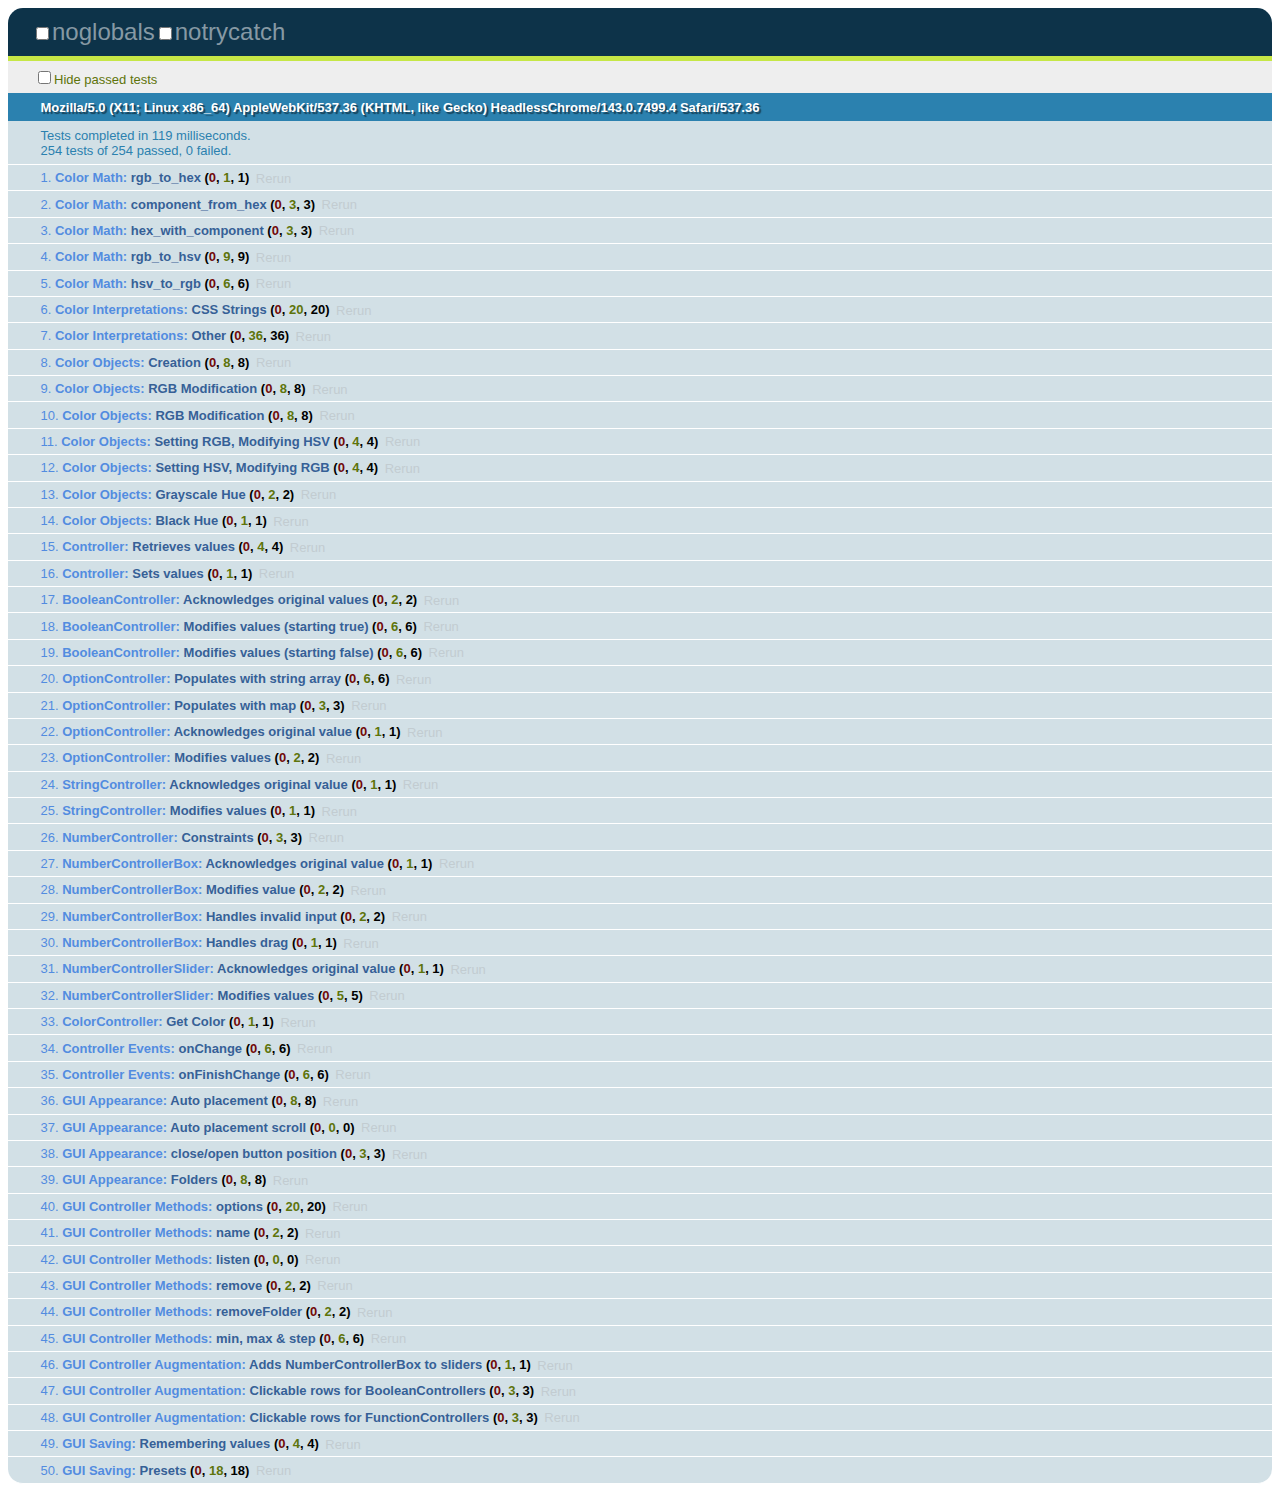
<file: dat.gui-master/tests/index.html>
<!DOCTYPE HTML PUBLIC "-//W3C//DTD HTML 4.01 Transitional//EN"
    "http://www.w3.org/TR/html4/loose.dtd">
<html>
<head>

  <link rel="stylesheet" href="qunit.css" type="text/css" media="screen"/>
  <script type="text/javascript" src="qunit.js"></script>
  <script type="text/javascript" src="jquery.js"></script>

  <script type="text/javascript" src="../build/dat.gui.js"></script>
  <script type="text/javascript">

  $.noConflict();
  jQuery(document).ready(function($) {
    var math = dat.color.math;
    var interpret = dat.color.interpret;
    var Color = dat.color.Color;
    var dom = dat.dom.dom;
    var Controller = dat.controllers.Controller;
    var BooleanController = dat.controllers.BooleanController;
    var OptionController = dat.controllers.OptionController;
    var StringController = dat.controllers.StringController;
    var NumberController = dat.controllers.NumberController;
    var NumberControllerBox = dat.controllers.NumberControllerBox;
    var NumberControllerSlider = dat.controllers.NumberControllerSlider;
    var FunctionController = dat.controllers.FunctionController;
    var ColorController = dat.controllers.ColorController;
    var GUI = dat.gui.GUI;


    module("Color Math");

    test("rgb_to_hex", function() {

      equal(
          math.rgb_to_hex(100, 255, 20),
          0x64ff14
      );

    });

    test("component_from_hex", function() {

      equal(
          math.component_from_hex(0xff3366, 0),
          0x66,
          'get blue'
      );

      equal(
          math.component_from_hex(0xff3366, 1),
          0x33,
          'get green'
      );

      equal(
          math.component_from_hex(0xff3366, 2),
          0xff,
          'get red'
      );

    });

    test("hex_with_component", function() {

      equal(
          math.hex_with_component(0x002203, 0, 0x32),
          0x002232,
          'replace blue'
      );

      equal(
          math.hex_with_component(0x002203, 1, 0x32),
          0x003203,
          'replace green'
      );

      equal(
          math.hex_with_component(0x002203, 2, 0x32),
          0x322203,
          'replace red'
      );

    });

    test("rgb_to_hsv", function() {

      match(
          math.rgb_to_hsv(173, 52, 141),
          {
            h: 315.86776859504135,
            s: 0.6994219653179191,
            v: 0.6784313725490196
          });

      match(
          math.rgb_to_hsv(10, 10, 10),
          {
            h: NaN,
            s: 0,
            v: 0.0392156862745098
          }, 'grayscale');

      match(
          math.rgb_to_hsv(0, 0, 0),
          {
            h: NaN,
            s: 0,
            v: 0
          }, 'black');

    });

    test("hsv_to_rgb", function() {

      match(
          math.hsv_to_rgb(255, 0.85, 0.46),
          {
            r: 42.52125000000001,
            g: 17.595000000000006,
            b: 117.30000000000001
          });

      match(
          math.hsv_to_rgb(0, 0, 0.46),
          {
            r: 117.30000000000001,
            g: 117.30000000000001,
            b: 117.30000000000001
          }, 'grayscale');

    });

    module("Color Interpretations");

    test("CSS Strings", function() {

      match(
          interpret('#ccc'),
          {
            hex: 0xcccccc,
            space: 'HEX',
            conversionName: 'THREE_CHAR_HEX'
          },
          'THREE_CHAR_HEX'
      );

      match(
          interpret('#f09'),
          {
            hex: 0xff0099,
            space: 'HEX',
            conversionName: 'THREE_CHAR_HEX'
          },
          'THREE_CHAR_HEX'
      );

      match(
          interpret('#0f93cd'),
          {
            hex: 0x0f93cd,
            space: 'HEX',
            conversionName: 'SIX_CHAR_HEX'
          },
          'SIX_CHAR_HEX'
      );

      match(
          interpret('rgba(255,10,200,0.3)'),
          {
            r: 255,
            g: 10,
            b: 200,
            a: 0.3,
            space: 'RGB',
            conversionName: 'CSS_RGBA'
          },
          'CSS_RGBA'
      );

      match(
          interpret('rgb(255,10,200)'),
          {
            r: 255,
            g: 10,
            b: 200,
            space: 'RGB',
            conversionName: 'CSS_RGB'
          },
          'CSS_RGB'
      );

    });

    test("Other", function() {

      match(
          interpret(0xff3322),
          {
            hex: 0xff3322,
            space: 'HEX',
            conversionName: 'HEX'
          },
          'HEX'
      );

      match(
          interpret([255, 255, 0]),
          {
            r: 255,
            g: 255,
            b: 0,
            space: 'RGB',
            conversionName: 'RGB_ARRAY'
          },
          'RGB_ARRAY'
      );


      match(
          interpret([0, 110, 255, 0.3]),
          {
            r: 0,
            g: 110,
            b: 255,
            a: 0.3,
            space: 'RGB',
            conversionName: 'RGBA_ARRAY'
          },
          'RGBA_ARRAY'
      );

      match(
          interpret({
                r: 255,
                g: 255,
                b: 200
              }),
          {
            r: 255,
            g: 255,
            b: 200,
            space: 'RGB',
            conversionName: 'RGB_OBJ'
          },
          'RGB_OBJ'
      );

      match(
          interpret({
                r: 255,
                g: 255,
                b: 200,
                a: 0.2
              }),
          {
            r: 255,
            g: 255,
            b: 200,
            a: 0.2,
            space: 'RGB',
            conversionName: 'RGBA_OBJ'
          },
          'RGBA_OBJ'
      );

      match(
          interpret({
                h: 360,
                s: 1,
                v: 0.5
              }),
          {
            h: 360,
            s: 1,
            v: 0.5,
            space: 'HSV',
            conversionName: 'HSV_OBJ'
          },
          'HSV_OBJ'
      );

      match(
          interpret({
                h: 360,
                s: 1,
                v: 0.5,
                a: 0.8
              }),
          {
            h: 360,
            s: 1,
            v: 0.5,
            a: 0.8,
            space: 'HSV',
            conversionName: 'HSVA_OBJ'
          },
          'HSVA_OBJ'
      );

      match(
          interpret('Failuuureeee'),
          false,
          'FAIL'
      );

    });

    module("Color Objects");

    test("Creation", function() {

      var c = new Color(255, 100, 20, 0.3);

      equal(c.r, 255, 'red');
      equal(c.g, 100, 'green');
      equal(c.b, 20, 'blue');
      equal(c.a, 0.3, 'alpha');

      equal(c.hex, 0xff6414, 'hex');

      equal(Math.round(c.h), 20, 'hue');
      equal(Math.round(c.s * 100), 92, 'saturation');
      equal(Math.round(c.v * 100), 100, 'value');

    });

    test("RGB Modification", function() {

      var c = new Color(255, 100, 20, 0.3);

      c.r -= 100;

      equal(c.r, 155, 'green');
      equal(c.g, 100, 'green');
      equal(c.b, 20, 'blue');
      equal(c.a, 0.3, 'alpha');

      equal(c.hex, 0x9b6414, 'hex');

      equal(Math.round(c.h), 36, 'hue');
      equal(Math.round(c.s * 100), 87, 'saturation');
      equal(Math.round(c.v * 100), 61, 'value');

    });

    test("RGB Modification", function() {

      var c = new Color(255, 100, 20, 0.3);

      c.r -= 100;

      equal(c.r, 155, 'green');
      equal(c.g, 100, 'green');
      equal(c.b, 20, 'blue');
      equal(c.a, 0.3, 'alpha');

      equal(c.hex, 0x9b6414, 'hex');

      equal(Math.round(c.h), 36, 'hue');
      equal(Math.round(c.s * 100), 87, 'saturation');
      equal(Math.round(c.v * 100), 61, 'value');

    });

    test("Setting RGB, Modifying HSV", function() {

      var c = new Color(255, 0, 100);

      c.s = 1;

      equal(c.r, 255);
      equal(c.g, 0);
      equalish(c.b, 100, 0.00001);
      equal(c.a, 1);

    });


    test("Setting HSV, Modifying RGB", function() {

      var c = new Color({ h: 340, s: 0.3, v: 0.9 });

      c.g = 0;

      equal(c.h, 312);
      equal(c.s, 1);
      equal(c.v, 0.9);
      equal(c.a, 1);

    });

    test("Grayscale Hue", function() {

      var c = new Color(120, 100, 20, 0.3);

      var prevHue = c.h;

      equal(typeof c.h, 'number');

      // Make graysale
      c.g = c.b = c.r;

      equal(c.h, prevHue, 'grayscale, hue intact');

    });

    test("Black Hue", function() {

      var c = new Color(120, 100, 20, 0.3);

      var prevHue = c.h;
      console.log('heh?');

      c.r = 0;
      c.b = 0;
      c.g = 0;

      equal(c.h, prevHue, 'black, hue intact');

    });

		function match(a, b, msg) {

			for (var i in b) {
				if (b[i] !== b[i]) {
					ok(a[i] !== a[i], msg)
				} else {
					equal(b[i], a[i], msg);
				}
			}

		}

		function equalish(a, b, tolerance, label) {
			return ok(Math.abs(a - b) < tolerance, label);
		}




    function initObject() {
      return {
        numberProperty: 10,
        stringProperty: 'foo',
        booleanProperty: false,
        functionProperty: function() {
          // do something
        },
        anotherBooleanProperty: true,
        colorProperty: "#ffffff"
      };
    }

    var hidden = document.createElement('div');
    hidden.style.display = 'none';
    document.body.appendChild(hidden);

    module("Controller");

    test("Retrieves values", function() {

      var object = initObject();

      var c1 = new Controller(object, 'numberProperty');
      var c2 = new Controller(object, 'stringProperty');
      var c3 = new Controller(object, 'booleanProperty');
      var c4 = new Controller(object, 'functionProperty');

      equal(c1.getValue(), object.numberProperty, "Number property");
      equal(c2.getValue(), object.stringProperty, "String property");
      equal(c3.getValue(), object.booleanProperty, "Boolean property");
      equal(c4.getValue(), object.functionProperty, "Function property");

    });

    test("Sets values", function() {
      var object = initObject();

      var c1 = new Controller(object, 'numberProperty');
      c1.setValue(40);

      equal(40, object.numberProperty);

    });

    module("BooleanController");

    test("Acknowledges original values", function() {

      var object = initObject();
      var c1 = new BooleanController(object, 'booleanProperty');
      var c2 = new BooleanController(object, 'anotherBooleanProperty');

      equal(c1.__checkbox.checked,
          object.booleanProperty);

console.log(c2.__checkbox.getAttribute('checked'));

      equal(c2.__checkbox.getAttribute('checked') === 'checked',
          object.anotherBooleanProperty);

    });

    test("Modifies values (starting true)", function() {

      var object = { booleanProperty: true };

      var c1 = new BooleanController(object, 'booleanProperty');

      // Must append this to body for click to work
      hidden.appendChild(c1.domElement);

      dom.fakeEvent(c1.__checkbox, 'click');
      equal(false, object.booleanProperty, 'changes');
      equal(false, c1.__checkbox.checked, 'checkbox valid');

      dom.fakeEvent(c1.__checkbox, 'click');
      equal(true, object.booleanProperty, 'changes back');

      equal(true, c1.__checkbox.checked, 'checkbox valid');



      object.booleanProperty = false;
      dom.fakeEvent(c1.__checkbox, 'click');
      equal(false, object.booleanProperty, 'maintains sync');
      equal(false, c1.__checkbox.checked, 'checkbox valid');

    });

    test("Modifies values (starting false)", function() {

      var object = { booleanProperty: false };

      var c1 = new BooleanController(object, 'booleanProperty');

      // Must append this to body for click to work
      hidden.appendChild(c1.domElement);

      dom.fakeEvent(c1.__checkbox, 'click');
      equal(true, object.booleanProperty, 'changes');
      equal(true, c1.__checkbox.checked, 'checkbox valid');

      dom.fakeEvent(c1.__checkbox, 'click');
      equal(false, object.booleanProperty, 'changes back');
      equal(false, c1.__checkbox.checked, 'checkbox valid');

      object.booleanProperty = true;
      dom.fakeEvent(c1.__checkbox, 'click');
      equal(true, object.booleanProperty, 'maintains sync');
      equal(true, c1.__checkbox.checked, 'checkbox valid');


    });

    module("OptionController");

    test("Populates with string array", function() {
      var object = initObject();
      var options = ['Jono', 'Doug', 'George'];

      var c1 = new OptionController(object, 'stringProperty',
          options);

//        hidden.appendChild(c1.domElement);

      $(c1.__select).children().each(function(index) {
        equal(options[index], this.innerHTML);
        equal(options[index], $(this).attr('value'));
      });

    });

    test("Populates with map", function() {
      var object = initObject();
      var options = {
        'Small': 0,
        'Medium': 2,
        'Large': 10
      };

      var c1 = new OptionController(object, 'stringProperty',
          options);

//        hidden.appendChild(c1.domElement);

      $(c1.__select).children().each(function(index) {
        equal(options[this.innerHTML], $(this).attr('value'));
      });

    });

    test("Acknowledges original value", function() {
      var object = initObject();
      var options = {
        'Small': 0,
        'Medium': 2,
        'Large': object.numberProperty
      };

      var c1 = new OptionController(object, 'numberProperty',
          options);

//        hidden.appendChild(c1.domElement);

      equal($(c1.__select).val(), object.numberProperty);

    });

    test("Modifies values", function() {
      var object = initObject();
      var options = {
        'Small': 0,
        'Medium': 2,
        'Large': 10
      };

      var c1 = new OptionController(object, 'numberProperty',
          options);

      var c2 = new OptionController(object, 'stringProperty', ['a', 'b', 'c']);

//        hidden.appendChild(c1.domElement);

      var elem = $(c1.__select).val(options['Medium'])[0];
      dom.fakeEvent(elem, 'change');

      equal(options['Medium'], object.numberProperty, 'Number property');

      elem = $(c2.__select).val('b')[0];
      dom.fakeEvent(elem, 'change');

      equal('b', object.stringProperty, 'String property');

    });

    module("StringController");

    test("Acknowledges original value", function() {
      var object = initObject();
      var c1 = new StringController(object, 'stringProperty');

      equal($(c1.__input).val(), object.stringProperty);

    });

    test("Modifies values", function() {
      var object = initObject();
      var c1 = new StringController(object, 'stringProperty');

      var newVal = (new Date()).toJSON();

      var elem = $(c1.__input).val(newVal)[0];
      dom.fakeEvent(elem, 'change');

      equal(newVal, object.stringProperty);

    });

    module("NumberController");

    test("Constraints", function() {
      var object = initObject();
      var params = { min: 0, max: 10, step: 2 };

      var c1 = new NumberController(object,
          'numberProperty', params);

      c1.setValue(12);
      equal(object.numberProperty, params.max, "Maximum values");

      c1.setValue(-20);
      equal(object.numberProperty, params.min, "Minimum values");

      c1.setValue(1);
      equal(object.numberProperty, 2, "Steps");

    });

    module("NumberControllerBox");

    test("Acknowledges original value", function() {
      var object = initObject();
      var c1 = new NumberControllerBox(object,
          'numberProperty');

//        var newVal = Date.now();
//
//        $(c1.__input).val(newVal).trigger('change');
//
      equal($(c1.__input).val(), object.numberProperty.toString());

    });

    test("Modifies value", function() {
      var object = initObject();
      var c1 = new NumberControllerBox(object,
          'numberProperty');

      var newVal = Date.now();

      var elem = $(c1.__input).val(newVal)[0];
      dom.fakeEvent(elem, 'change');

      equal(typeof object.numberProperty, 'number');
      equal(object.numberProperty, newVal);

    });


    test("Handles invalid input", function() {
      var object = initObject();
      var c1 = new NumberControllerBox(object,
          'numberProperty');

      var newVal = '~! I98* omg this is not a N&^&*^umber.e-083.9';
      var prevVal = object.numberProperty;

      var elem = $(c1.__input).val(newVal)[0];
      dom.fakeEvent(elem, 'change');

      equal(typeof object.numberProperty, 'number');
      equal(object.numberProperty, prevVal);

    });


    test("Handles drag", function() {

      var object = { numberProperty: 0 };
      var params = { step: Math.random() * 21 };

      var c1 = new NumberControllerBox(object,
          'numberProperty', params);

      var prevVal = object.numberProperty;
      var disp = Math.round(Math.random() * 100);

      var elem = c1.__input;

      dom.fakeEvent(elem, 'mousedown', {
        x: 0,
        y: 0
      });
      dom.fakeEvent(window, 'mousemove', {
        x: 0,
        y: disp
      });
      dom.fakeEvent(window, 'mouseup');

      equal(object.numberProperty, prevVal + params.step * -disp);

    });

    module("NumberControllerSlider");

    test("Acknowledges original value", function() {

      var object = initObject();

      var min = 0, max = 50;

      var c1 = new NumberControllerSlider(object, 'numberProperty', min, max);

      document.body.appendChild(c1.domElement);

      var bw = dom.getWidth(c1.__background);
      var fw = dom.getWidth(c1.__foreground);

      document.body.removeChild(c1.domElement);

      equalish(fw/bw, (object.numberProperty - min) / (max - min), 0.01, 'Slider width indicative of value.');

    });

    test("Modifies values", function() {

      var object = initObject();

      var min = 0, max = 50;

      var c1 = new NumberControllerSlider(object, 'numberProperty', min, max, 1);

      document.body.appendChild(c1.domElement);

      var o = dom.getOffset(c1.domElement);
      var w = dom.getWidth(c1.domElement);

      dom.fakeEvent(c1.__background, 'mousedown', {
        x: o.left + w/2,
        y: o.top
      });

      var bw = dom.getWidth(c1.__background);
      var fw = dom.getWidth(c1.__foreground);

      equal(object.numberProperty, (min+max)/2, 'Mouse down');

      equalish(fw/bw, (object.numberProperty - min) / (max - min), 0.01, 'Slider width still indicative of value.');

      dom.fakeEvent(window, 'mousemove', {
        x: o.left,
        y: o.top
      });

      fw = dom.getWidth(c1.__foreground);


      equal(object.numberProperty, min, 'Mouse move');

      equal(fw/bw, (object.numberProperty - min) / (max - min), 'Slider width still indicative of value.');


      dom.fakeEvent(window, 'mouseup');

      dom.fakeEvent(window, 'mousemove', {
        x: o.left+w,
        y: o.top
      });

      equal(object.numberProperty, min, 'Mouse releases drag');

      document.body.removeChild(c1.domElement);


    });

    module("ColorController");

    test("Get Color", function() {
      var object = initObject();
      var c1 = new ColorController(object, 'colorProperty');
      document.body.appendChild(c1.domElement);

      var input = c1.domElement.getElementsByTagName("input")[0];
      equal(input.value, object.colorProperty, "Input value is the same as the colorProperty");

      document.body.removeChild(c1.domElement);
    });

/*
    test("Set Color", function() {
      // get from click, get from hover
      var object = initObject();
      var c1 = new ColorController(object, 'colorProperty');

      document.body.appendChild(c1.domElement);
      var input = c1.domElement.getElementsByTagName("input")[0];

      // type in color
      input.value = "#ff0";

      // TODO fake events for keys not working
      dom.fakeEvent(input, 'keydown', { keyCode: 13 });

      // click sv field

      // click hue slider

      equal(1,0, "TODO: add set color tests.");

      document.body.removeChild(c1.domElement);
    });
*/
    module("Controller Events");

    test("onChange", function() {

      var object = initObject();

      var c0 = new NumberControllerSlider(object, 'numberProperty');
      var c1 = new NumberControllerBox(object, 'numberProperty');
      var c2 = new StringController(object, 'stringProperty');
      var c3 = new BooleanController(object, 'booleanProperty');
      var c4 = new FunctionController(object, 'functionProperty');
      var c5 = new OptionController(object, 'stringProperty', [0,1,2]);

      var c0_changed = false;
      var c1_changed = false;
      var c2_changed = false;
      var c3_changed = false;
      var c4_changed = false;
      var c5_changed = false;

      c0.onChange(function() {
        c0_changed = true;
      });

      c1.onChange(function() {
        c1_changed = true;
      });

      c2.onChange(function() {
        c2_changed = true;
      });

      c3.onChange(function() {
        c3_changed = true;
      });

      c4.onChange(function() {
        c4_changed = true;
      });

      c5.onChange(function() {
        c5_changed = true;
      });

      hidden.appendChild(c3.domElement);

      c0.setValue(0.5);
      c1.setValue(10);
      c2.setValue('hey');
      c3.setValue(false);
      c4.fire();
      c5.setValue('yo');

      ok(c1_changed, 'NumberControllerSlider');
      ok(c1_changed, 'NumberControllerBox');
      ok(c2_changed, 'StringController');
      ok(c3_changed, 'BooleanController');
      ok(c4_changed, 'FunctionController');
      ok(c5_changed, 'OptionController');

    });

    test("onFinishChange", function() {

      var object = initObject();

      var min = 0, max = 100;

      var c0 = new NumberControllerSlider(object, 'numberProperty', min, max);
      var c1 = new NumberControllerBox(object, 'numberProperty');
      var c2 = new StringController(object, 'stringProperty');

      var c0_changed = false;
      var c1_changed = false;
      var c2_changed = false;

      c0.onFinishChange(function() {
        c0_changed = true;
      });

      document.body.appendChild(c0.domElement);

      var o = dom.getOffset(c0.domElement);
      var w = dom.getWidth(c0.domElement);

      dom.fakeEvent(c0.__background, 'mousedown', {
        x: o.left + w/2,
        y: o.top
      });

      ok(!c0_changed, 'NumberControllerSlider didn\'t jump the gun ...');

      dom.fakeEvent(window, 'mousemove', {
        x: o.left,
        y: o.top
      });
      dom.fakeEvent(window, 'mouseup', {
        x: o.left,
        y: o.top
      });

      ok(c0_changed, 'NumberControllerSlider fires when needed.');

      document.body.removeChild(c0.domElement);

      c1.onFinishChange(function() {
        c1_changed = true;
      });

      document.body.appendChild(c1.domElement);

      c1.__input.focus();
      c1.__input.value = '1';
      ok(!c1_changed, 'NumberControllerBox didn\'t jump the gun ...');
      c1.__input.value += '2';
      c1.__input.blur();

      document.body.removeChild(c1.domElement);

      ok(c1_changed, 'NumberControllerBox fires when needed.');

      c2.onFinishChange(function() {
        c2_changed = true;
      });

      document.body.appendChild(c2.domElement);

      c2.__input.focus();
      c2.__input.value = 'friendBudd';
      ok(!c2_changed, 'StringController didn\'t jump the gun ...');
      c2.__input.value += 'y';
      c2.__input.blur();

      document.body.removeChild(c2.domElement);

      ok(c2_changed, 'StringController fires when needed.');

    });

		function equalish(a, b, tolerance, label) {
			return ok(Math.abs(a - b) < tolerance, label);
		}



    module('GUI Appearance');

    test('Auto placement', function() {

      var gui = new GUI();
      gui.add({ x: 0 }, 'x');

      var gui2 = new GUI();
      gui2.add({ x: 0 }, 'x');

      equal($('.dg.ac').length, 1, 'A single auto-place container created');
      equal($('.dg.ac').children().length, 2, 'Containing two GUI\'s');

      equal(gui.parent, undefined);
      equal(gui2.parent, undefined);

      $('.dg.ac').children().each(function(key, value) {
        ok($(value).hasClass(GUI.CLASS_AUTO_PLACE), 'GUI has auto-place class');
        ok($(value).hasClass(GUI.CLASS_MAIN), 'GUI has main class');

      });

      gui.destroy();
      gui2.destroy();

    });

    test('Auto placement scroll', function() {

      var gui = new GUI();

      // Add a lot of controllers. This will fail if you have some freakishly tall monitor.
      for (var i = 0; i < 100; i++) {
        gui.add({ x: 0 }, 'x');
      }


      setTimeout(function() {
        ok($(gui.domElement).hasClass(GUI.CLASS_TOO_TALL), 'GUI has too tall class');
        notEqual($(gui.domElement).children('ul')[0].style.height, 'auto');

        gui.destroy();
      }, 0);
    });

    test('close/open button position', function() {

      var gui = new GUI({closeOnTop:true});
      var gui2 = new GUI({closeOnTop:false});
      var gui3 = new GUI();

      ok($(gui.domElement).find('ul').prev().hasClass(GUI.CLASS_CLOSE_BUTTON) && $(gui.domElement).find('ul').prev().hasClass(GUI.CLASS_CLOSE_TOP), 'GUI has close/open button on top');
      ok($(gui2.domElement).find('ul').next().hasClass(GUI.CLASS_CLOSE_BUTTON) && $(gui2.domElement).find('ul').next().hasClass(GUI.CLASS_CLOSE_BOTTOM), 'GUI has close/open button on bottom');
      ok($(gui3.domElement).find('ul').next().hasClass(GUI.CLASS_CLOSE_BUTTON) && $(gui3.domElement).find('ul').next().hasClass(GUI.CLASS_CLOSE_BOTTOM), 'GUI has close/open button on bottom by default');

      gui.destroy();
      gui2.destroy();
      gui3.destroy();

    });

    test('Folders', function() {

      var gui = new GUI();
      gui.add({x:0}, 'x');

      var name1 = 'name';
      var f1 = gui.addFolder(name1);

      f1.add({ x: 0 }, 'x');

      equal(f1.name, name1, "Accepts name");
      equal($(f1.domElement).find('li.title').html(), name1, "Displays name");

      equal(f1.closed, true, "Closed by default");
      ok($(f1.domElement).find('ul').hasClass(GUI.CLASS_CLOSED), "Has closed class");

      var title = $(f1.domElement).find('li.title')[0];

      dom.fakeEvent(title, 'click');

      equal(f1.closed, false, "Opens on click");
      ok(!$(f1.domElement).find('ul').hasClass(GUI.CLASS_CLOSED), "Opens on click");

      dom.fakeEvent(title, 'click');

      equal(f1.closed, true, "Closes back up");
      ok($(f1.domElement).find('ul').hasClass(GUI.CLASS_CLOSED), "Closes back up");

      gui.destroy();

    });


    module("GUI Controller Methods");

    test('options', function() {

      var gui = new GUI();

      var controller = gui.add({ x: 0 }, 'x').options(0, 1, 2, 3, 4);

      $(controller.__select).children().each(function(key, value) {
        equals(value.innerHTML, key, 'By array name okay');
        equals(value.value, key, 'By array value okay');
      });

      controller = gui.add({ x: 0 }, 'x').options(
          {
            0: '0',
            1: '1',
            2: '2',
            3: '3',
            4: '4'
          }
      );

      $(controller.__select).children().each(function(key, value) {
        equals(value.innerHTML, key, 'By array name okay');
        equals(value.value, key, 'By array value okay');
      });

      gui.destroy();

    });

    test('name', function() {

      var gui = new GUI();

      var name = 'hey man';
      var name2 = 'yoyoo';

      var controller = gui.add({ x: 0 }, 'x').name(name);

      equals($(controller.__li).find('.property-name').html(), name);

      controller.name(name2);
      equals($(controller.__li).find('.property-name').html(), name2);

      gui.destroy();

    });

    test('listen', function() {

      var gui = new GUI();

      var obj = { x: 0 };

      var returned1 = gui.add(obj, 'x');
      var returned2 = returned1.listen();

      obj.x = 10;

      setTimeout(function() {
        ok(returned1 === returned2, 'Returns self');

        equal(returned1.__input.value, obj.x, 'Updates display');
        gui.destroy();
      }, 0);

    });

    test('remove', function() {

      var gui = new GUI();

      var c = gui.add({x:0}, 'x');

      ok($.contains(gui.domElement, c.domElement), "Now you see it");
      c.remove();

      ok(!$.contains(gui.domElement, c.domElement), "Now you don't.");

      gui.destroy();

    });

    test('removeFolder', function() {

      var gui = new GUI();

      var f = gui.addFolder('Temporary folder');

      ok($.contains(gui.domElement, f.domElement), "Now you see it");
      gui.removeFolder(f);

      ok(!$.contains(gui.domElement, f.domElement), "Now you don't.");

      gui.destroy();

    });

    test('min, max & step', function() {

      var gui = new GUI();

      var min = -10;
      var max = 200;
      var step = 5;

      var c = gui.add({ x: 0 }, 'x');

      c.min(min);
      equals(c.__min, min, 'min');

      c.step(step);
      equals(c.__step, step, 'step');

      var c2 = c.max(max);
      equals(c.__max, max, 'max');

      notEqual(c2, c, 'Controller has changed.');

      ok($(c2.__li).find('.slider').length > 0, 'Slider added');

      equals(c.__step, step, 'step intact');

      gui.destroy();

    });

    module("GUI Controller Augmentation");

    test('Adds NumberControllerBox to sliders', function() {
      var gui = new GUI();

      var c = gui.add({ x: 0 }, 'x', 0, 10);

      ok($(c.__li).find('input').length > 0, 'NumberControllerBox added');

      gui.destroy();

    });

    test('Clickable rows for BooleanControllers', function() {

      var gui = new GUI();

      var c = gui.add({ x: false }, 'x');

      equal(c.__checkbox.checked, false, 'Acknowledges original');

      dom.fakeEvent(c.__li, 'click');

      equal($(c.__checkbox).attr('checked'), 'checked', 'Changes when I click the row');

      dom.fakeEvent(c.__li, 'click');

      equal(c.__checkbox.checked, false, 'Changes back');

      gui.destroy();

    });

    test('Clickable rows for FunctionControllers', function() {

      expect(3);

      var gui = new GUI();

      var c = gui.add({ x: function() {
        ok(true)
      } }, 'x');

      dom.fakeEvent(c.__li, 'click');
      c.fire();
      dom.fakeEvent(c.__li, 'click');

      gui.destroy();

    });

    module('GUI Saving');

    test('Remembering values', function() {

      var object = {
        number: 0,
        boolean: false,
        string: 'hey'
      };

      var controllers = {};

      var changed = {
        number: -20,
        boolean: true,
        string: 'hang'
      };

      var gui = new GUI();
      gui.remember(object);

      for (var i in object) {
        controllers[i] = gui.add(object, i);
      }

      for (i in controllers) {
        controllers[i].setValue(changed[i]);
      }

      var saveObject = gui.getSaveObject();

      gui.destroy();

      gui = new GUI({
            load: saveObject
          });

      gui.remember(object);

      for (i in object) {
        controllers[i] = gui.add(object, i);
        equal(object[i], changed[i]);
      }

      ensurePresetSelectDisplay(gui);

      gui.destroy();

    });

    test('Presets', function() {

      var presetName = 'New Preset';

      var object = {
        number: 0,
        boolean: false,
        string: 'hey'
      };

      var original = {};

      for (var i in object) {
        original[i] = object[i];
      }

      var controllers = {};

      var changed = {
        number: -20,
        boolean: true,
        string: 'hang'
      };

      var gui = new GUI();
      gui.remember(object);

      for (i in object) {
        controllers[i] = gui.add(object, i);
      }

      for (i in controllers) {
        controllers[i].setValue(changed[i]);
      }

      ensurePresetSelectDisplay(gui);

      gui.saveAs(presetName);

      ensurePresetSelectDisplay(gui);

      var saveObject = gui.getSaveObject();
      console.log(saveObject);

      gui.destroy();

      gui = new GUI({
            load: saveObject
          });

      gui.remember(object);

      for (i in object) {
        controllers[i] = gui.add(object, i);
        equal(object[i], changed[i], "Uses last defined preset");
      }

      equal(gui.preset, presetName, "Preset value correct");
      ensurePresetSelectDisplay(gui);

      gui.destroy();

      gui = new GUI({
            preset: "Default",
            load: saveObject
          });

      gui.remember(object);

      for (i in object) {
        controllers[i] = gui.add(object, i);
        equal(object[i], original[i], "Loads with explicitly set preset");
      }

      equal(gui.preset, "Default", "Preset value correct");
      ensurePresetSelectDisplay(gui);

      gui.preset = presetName;

      for (i in object) {
        equal(object[i], changed[i], "Changes via gui.preset property");
      }

      $(gui.__preset_select).val('Default');
      dom.fakeEvent(gui.__preset_select, 'change');

      for (i in object) {
        equal(object[i], original[i], "Changes via dropdown");
      }

      gui.destroy();

    });

    function ensurePresetSelectDisplay(gui) {

      equal($(gui.__preset_select).children('option:selected')[0].value, gui.preset, "Dropdown display matches preset value");

    }


});
</script>

</head>
<body>
<h1 id="qunit-header"></h1>

<h2 id="qunit-banner"></h2>

<div id="qunit-testrunner-toolbar"></div>
<h2 id="qunit-userAgent"></h2>
<ol id="qunit-tests"></ol>
<div id="qunit-fixture">test markup, will be hidden</div>
</body>
</html>
</file>
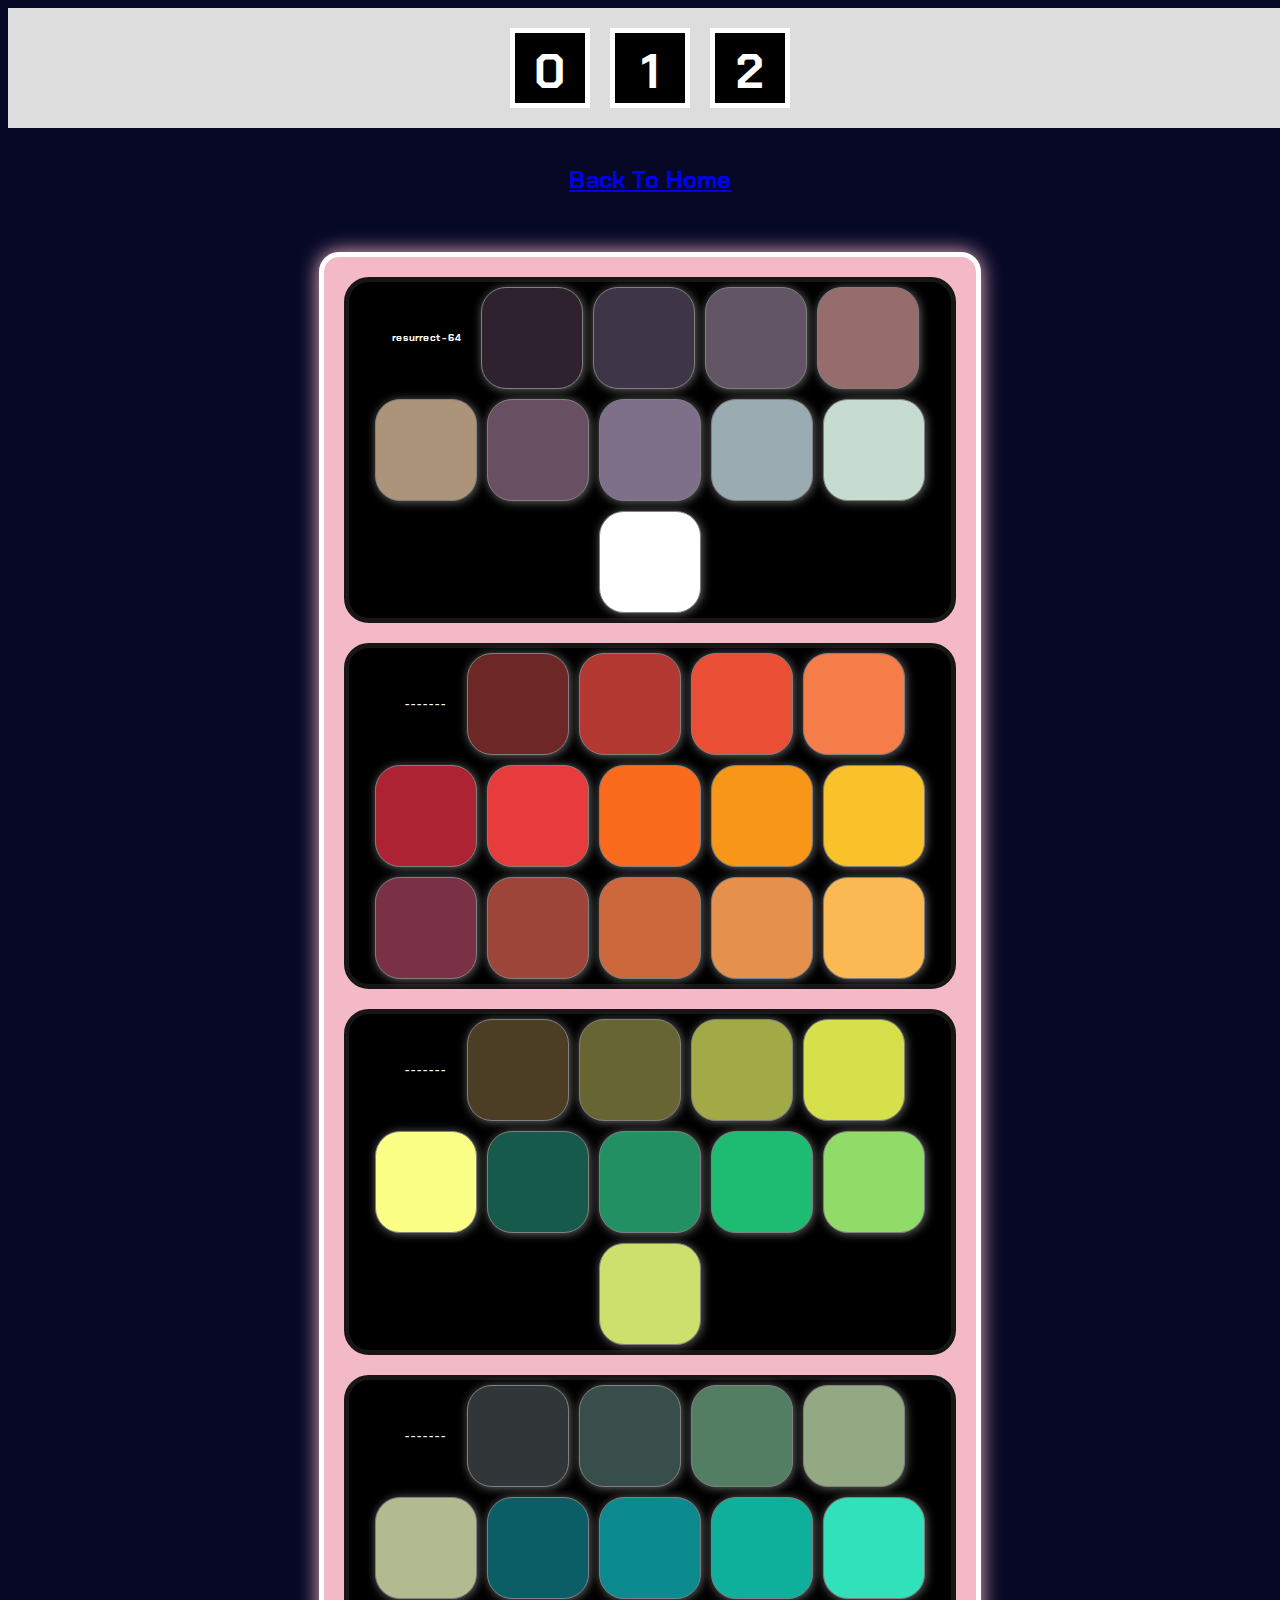
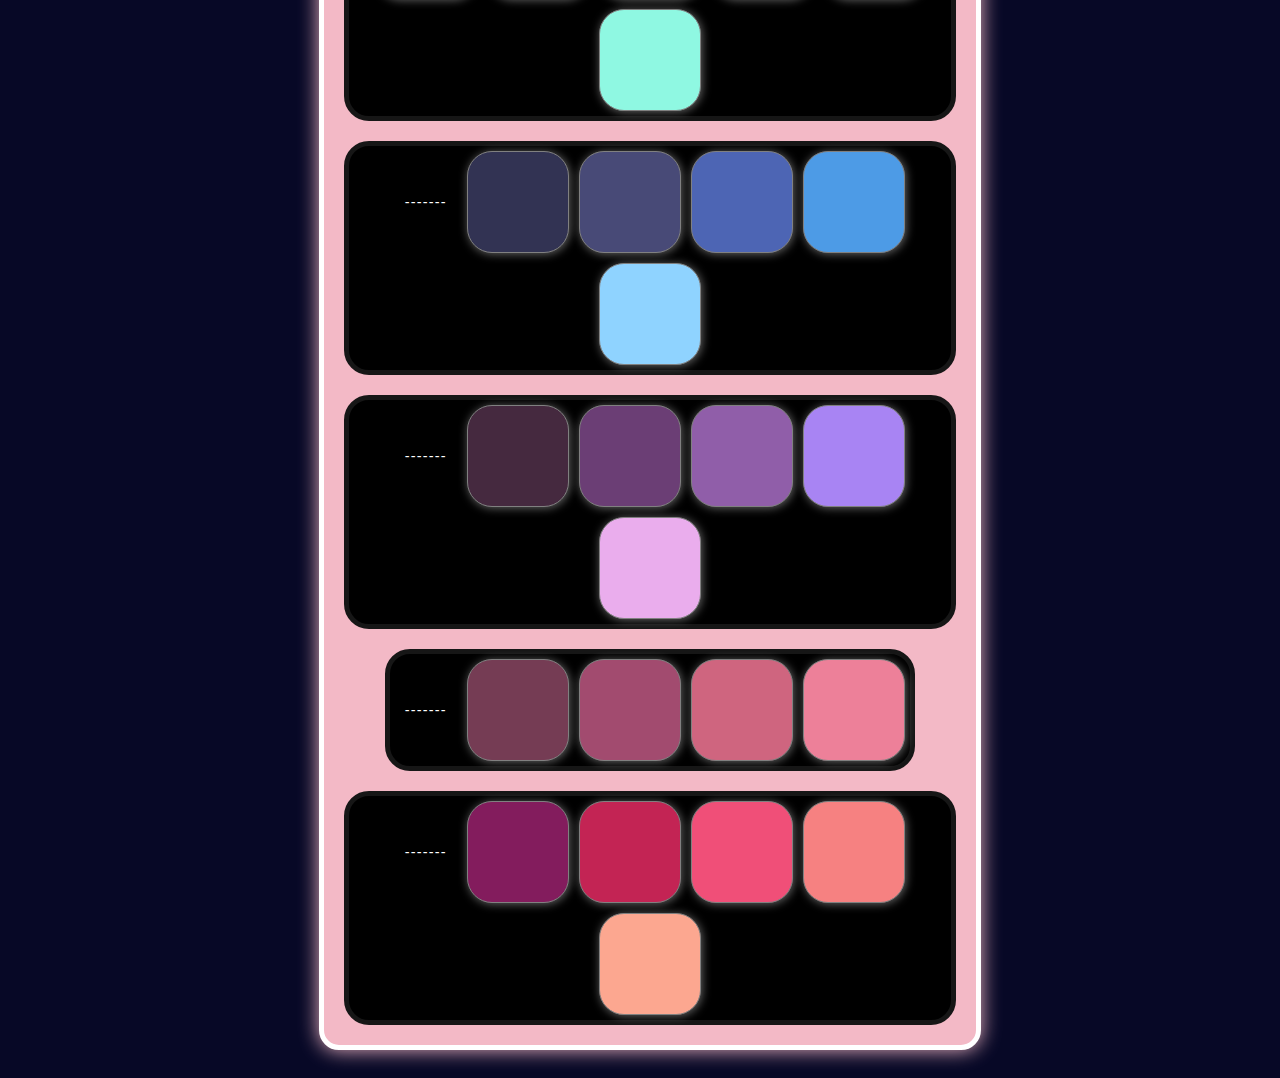
<file: colorpalette/colorpalette.html>
<!DOCTYPE html>
<html>
<head>
	<meta charset="UTF-8">
	<title>.|colorpalette//~^\</title>
    <link rel="stylesheet" type="text/css" href="../styles.css">
	<link rel="stylesheet" type="text/css" href="./colorpalette.css">
</head>
<body>

	<div id="palette_menu"></div>

	<div id = "menu_back">
		<a href="../index.html">		
			<h2>Back To Home</h2>
		</a>
	</div>

	<div id="palette_holder" class="innerbody"></div>
	<script src="./colorpalette.js"></script>

</body>
</html>
</file>
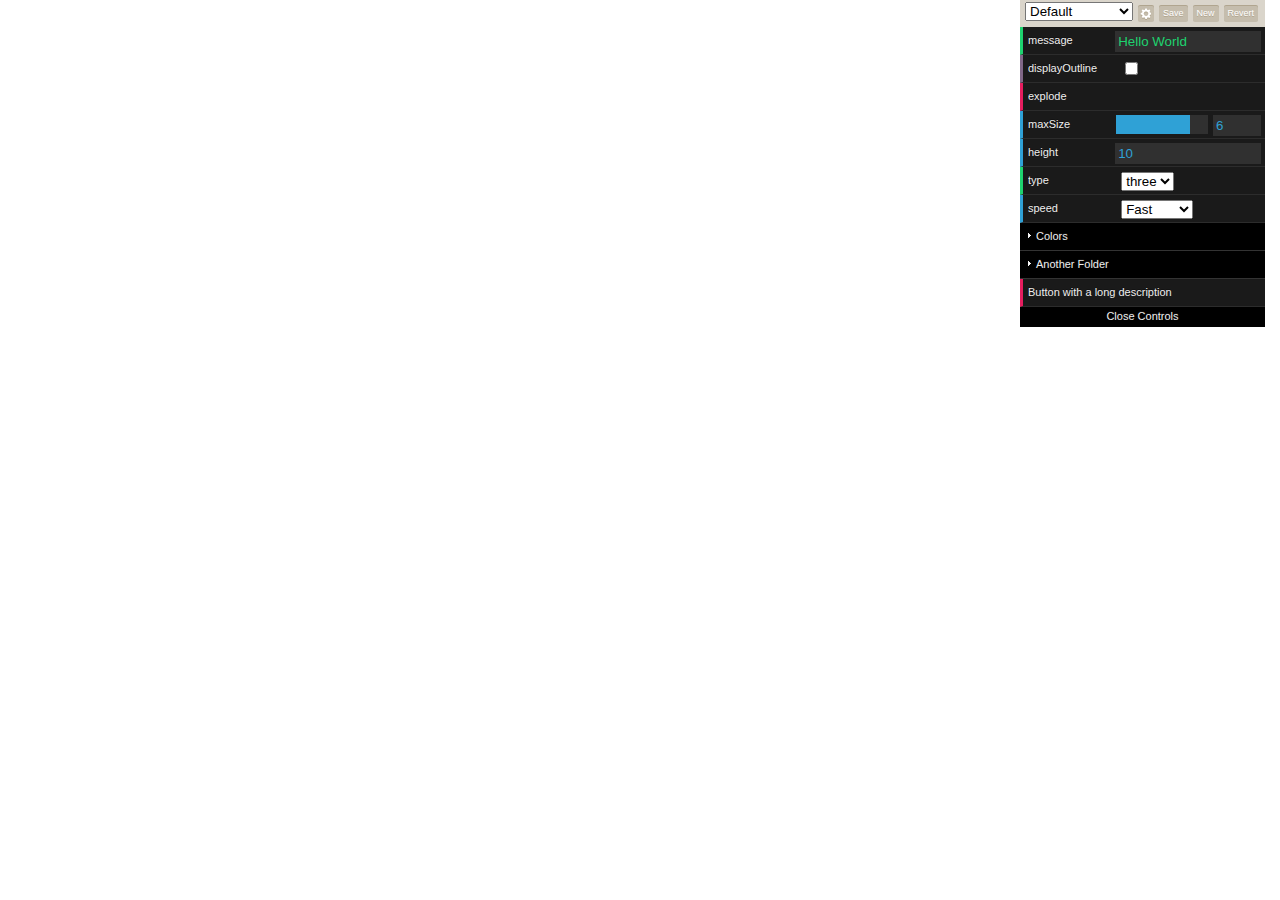
<file: dat.gui-master/example.html>
<!DOCTYPE html>
<html>
<head>
  <meta name="viewport" content="width=device-width, initial-scale=1.0, maximum-scale=1.0, user-scalable=no">
</head>
<body>
  <script type="text/javascript" src="build/dat.gui.js"></script>
  <script type="text/javascript">
    var obj = {
        message: 'Hello World',
        displayOutline: false,

        maxSize: 6.0,
        speed: 5,

        height: 10,
        noiseStrength: 10.2,
        growthSpeed: 0.2,

        type: 'three',

        explode: function () {
          alert('Bang!');
        },

        color0: "#ffae23", // CSS string
        color1: [ 0, 128, 255 ], // RGB array
        color2: [ 0, 128, 255, 0.3 ], // RGB with alpha
        color3: { h: 350, s: 0.9, v: 0.3 } // Hue, saturation, value
    };

    var gui = new dat.gui.GUI();

    gui.remember(obj);

    gui.add(obj, 'message');
    gui.add(obj, 'displayOutline');
    gui.add(obj, 'explode');

    gui.add(obj, 'maxSize').min(-10).max(10).step(0.25);
    gui.add(obj, 'height').step(5); // Increment amount

    // Choose from accepted values
    gui.add(obj, 'type', [ 'one', 'two', 'three' ] );

    // Choose from named values
    gui.add(obj, 'speed', { Stopped: 0, Slow: 0.1, Fast: 5 } );

    var f1 = gui.addFolder('Colors');
    f1.addColor(obj, 'color0');
    f1.addColor(obj, 'color1');
    f1.addColor(obj, 'color2');
    f1.addColor(obj, 'color3');

    var f2 = gui.addFolder('Another Folder');
    f2.add(obj, 'noiseStrength');

    var f3 = f2.addFolder('Nested Folder');
    f3.add(obj, 'growthSpeed');

    obj['Button with a long description'] = function () {
      console.log('Button with a long description pressed');
    };
    gui.add(obj, 'Button with a long description');

  </script>
</body>
</html>
</file>
<file: styles.css>
@font-face {
font-family: 'Chakra Petch';
src: url('./fonts/Chakra_Petch/ChakraPetch-Regular.ttf') format('truetype');
font-weight: normal;
font-style: normal;
}

@font-face {
font-family: 'Chakra Petch';
src: url('./fonts/Chakra_Petch/ChakraPetch-Bold.ttf') format('truetype');
font-weight: bold;
font-style: normal;
}

@font-face {
font-family: 'Chakra Petch';
src: url('./fonts/Chakra_Petch/ChakraPetch-Italic.ttf') format('truetype');
font-weight: normal;
font-style: italic;
}

@font-face {
font-family: 'Chakra Petch';
src: url('./fonts/Chakra_Petch/ChakraPetch-BoldItalic.ttf') format('truetype');
font-weight: bold;
font-style: italic;
}

p {
font-family: 'Chakra Petch', sans-serif;
font-size: 16px;
font-weight: normal;
font-style: normal;
line-height: 1;
}

h1 {
font-family: 'Chakra Petch', sans-serif;
font-size: 48px;
font-weight: bold;
font-style: normal;
line-height: 1;
}

h2 {
  font-family: 'Chakra Petch', sans-serif;
  font-size: 24px;
  font-weight: bold;
  font-style: normal;
  line-height: 1;
}

h3 {
  font-family: 'Chakra Petch', sans-serif;
  font-size: 12px;
  font-weight: bold;
  font-style: normal;
  line-height: 1;
}

body {
color: white;
background-color: #070826;

font-family: 'Chakra', sans-serif;

/* border: 5px solid black; */
}

#title {
font-family: 'Chakra', sans-serif;

width: 100%;
padding: 10px;
margin-bottom: 5%;

justify-content: center;
align-items: center;
text-align: center;

background-color: #f1b3c1;
color: white;
}
#title h1 {
    background-color: #ed8099;
    padding: 30px;
}

.innerbody {
    padding: 10px;

    display: flex;

    justify-content: space-between;
    align-items: center;
    text-align: center;

    border: 5px solid #F5859F;
    border-radius: 20px;

    background-color: #F3B9C6;
    color: white;
    box-shadow: 0 0 20px #F3B9C6;
}

/* -------- CARD ------------ */
/* less than 1300px */
  @media (min-width: 0px) {
    #title h1 {
      font-size: 30px;
    }
    .innerbody {
      display: flex;
      flex-direction: column;
      align-items: center;
    }
    #card {
      display: flex;
      flex-direction: column-reverse;
      align-items: center;
      justify-content: center;
  
      margin-bottom: 5px;
      margin-left: 20px;
      margin-right: 20px;
      margin-top: 0;
  
      position: relative;
      border: 5px solid #ffffff;
      border-radius: 10px;
  
      box-shadow: 10px 0 20px rgba(255, 255, 255, 0.501);
      transition: all 0.5s ease;
      position: relative;
  
      /* make the card square */
      width: 500px;
      height: 200px;
    }
    #card:hover {
      background-color: #333;
      transform: scale(1.05);
    }
    #card img {
      object-fit: cover;
      border-radius: 10px;
  
      /* make the image square */
      width: 500px;
      height: 200px;
    }
    #card h1 {
      position: absolute;
      top: 0;
      width: 90%;
      left: 15%;

      font-size: 40px;

      align-items: center;
      text-align: center;
      background-color: #f5859fd8;
      color: white;
      border-radius: 10px 10px 10px 0;
    }
  }
  /* 1301 - 1500px */
  @media (min-width: 1600px) {
    #body {
      display: flex;
      justify-content: center;
      align-items: center;
      text-align: center;
    }
    .innerbody {
      height: 100%;

      border: 5px solid #F5859F;
      border-radius: 20px;
      background-color: #F3B9C6;
      color: white;

      position: relative;
      display: flex;
      flex-wrap: wrap;
      flex-direction: row;
      justify-content: space-evenly;
      align-items: center;
    }
    #card {
        display: flex;
        flex-direction: row;
        align-items: center;
        justify-content: center;
    
        position: relative;
        border: 5px solid #ffffff;
        border-radius: 10px;
    
        box-shadow: 10px 0 20px rgba(255, 255, 255, 0.501);
        transition: all 2s ease;
        position: relative;
    
        /* make the card square */
        width: 300px;
        height: 400px;
    }
    #card img {
      width: 200px;
      height: 400px;
      object-fit: cover;
      border-radius: 10px 10px 10px 10px;
      z-index: 1;
      /*transition: all 0.5s ease;*/
    }
    #card h1 {
      position: absolute;
      width: 75%;
      text-align: center;
      font-size: 35px;
      padding: 10px;
      margin-left: 30%;
      margin-bottom: 20px;
      bottom: 20px;
      border-radius: 10px 10px 10px 0;
      background-color: #f5859fa0;
      color: white;
      z-index: 2;
    }
    #card:hover {
        transform: scale(1.05);
    }

    #card h1:hover {
        background-color: #f5859f;
        transform: scale(1.1);
    }
  }
  /* more than 1501px */
  @media (min-width: 1801px) {
    #body {
      display: flex;
      justify-content: center;
      align-items: center;
      text-align: center;
    }
    .innerbody {
      padding: 10px;
      margin: 20px;

      height: 100%;

      border: 5px solid #F5859F;
      border-radius: 20px;
      background-color: #F3B9C6;
      color: white;

      position: relative;
      display: flex;
      flex-wrap: wrap;
      justify-content: space-evenly;
      align-items: center;
    }
    #card {
        display: flex;
        flex-direction: row;
        align-items: center;
        justify-content: center;
    
        position: relative;
        border: 5px solid #ffffff;
        border-radius: 10px;
    
        box-shadow: 10px 0 20px rgba(255, 255, 255, 0.501);
        transition: all 5s ease;
        position: relative;
    
        /* make the card square */
        width: 400px;
        height: 400px;
    }
    #card img {
      width: 400px;
      height: 400px;
      object-fit: cover;
      border-radius: 10px 10px 10px 10px;
      z-index: 1;
    }
    #card h1 {
      position: absolute;
      width: 75%;
      text-align: center;
      font-size: 35px;
      padding: 10px;
      margin-left: 30%;
      margin-bottom: 20px;
      bottom: 20px;
      border-radius: 10px 10px 10px 0;
      background-color: #f5859fa0;
      color: white;
      z-index: 2;
    }
    #card:hover {
        transform: scale(1.05);
    }

    #card h1:hover {
        background-color: #f5859f;
        transform: scale(1.1);
    }
  }
</file>
<file: colorpalette/colorpalette.css>
body {
    display: flex;
    flex-wrap: wrap;
    flex-direction: column;
    justify-content: center;
    align-items: center;
    text-align: center;
}

.color-box {
    width: 100px;
    height: 100px;
    margin: 5px;
    float: left;
    cursor: pointer;
    border: 1px solid hsl(0, 0%, 50%);
    border-radius: 25px;
    box-shadow: 1px 1px 10px rgba(255, 255, 255, 0.401);
    transition: transform 0.2s ease-in-out;
}

.color-box:hover {
    transform: scale(1.2);
}

#palette_menu {
    position: relative;
    justify-content: left;
    align-items: center;
    background-color: #ddd;
    padding: 10px;
    top: 0;
    left: 0;
    width: 100%;
    height: 100px;
}

.menu_square {
    width: 50px;
    height: 50px;
    margin: 10px;
    padding: 10px;
    background-color: black;
    border: 5px solid #ffffff;
    display: inline-block;
}

.menu_square h1 {
    margin: 10%;
}

.menu_square:hover{
    transform: scale(1.1);
}

#menu_back {
    position: relative;
    margin: 20px;
    font-size: 15px;

    justify-self: center;
    text-align: center;
}

#palette_holder {
    position: relative;
    display: flex;
    flex-wrap: wrap;
    flex-direction: column;
    justify-content: center;
    align-items: center;
    text-align: center;
    border: 5px solid white;

    width: 50%;
    margin: 20px;
}

.swatch_holder {
    display: flex;
    flex-wrap: wrap;
    flex-direction: row;

    justify-content: center;
    align-items: center;
    text-align: center;

    background-color: black;
    border: 5px solid rgb(22, 22, 22);
    border-radius: 25px;

    margin: 10px;

}

.color-header {
    position: relative;
    display: flex;

    justify-content: center;
    align-items: center;
    text-align: center;

    font-size: 10px;
    margin: 10px;
    padding: 5px;

    border-radius: 25px;
}
</file>
<file: dat.gui-master/tests/qunit.css>
/**
 * QUnit 1.2.0pre - A JavaScript Unit Testing Framework
 *
 * http://docs.jquery.com/QUnit
 *
 * Copyright (c) 2011 John Resig, Jörn Zaefferer
 * Dual licensed under the MIT (MIT-LICENSE.txt)
 * or GPL (GPL-LICENSE.txt) licenses.
 */

/** Font Family and Sizes */

#qunit-tests, #qunit-header, #qunit-banner, #qunit-testrunner-toolbar, #qunit-userAgent, #qunit-testresult {
	font-family: "Helvetica Neue Light", "HelveticaNeue-Light", "Helvetica Neue", Calibri, Helvetica, Arial, sans-serif;
}

#qunit-testrunner-toolbar, #qunit-userAgent, #qunit-testresult, #qunit-tests li { font-size: small; }
#qunit-tests { font-size: smaller; }


/** Resets */

#qunit-tests, #qunit-tests ol, #qunit-header, #qunit-banner, #qunit-userAgent, #qunit-testresult {
	margin: 0;
	padding: 0;
}


/** Header */

#qunit-header {
	padding: 0.5em 0 0.5em 1em;

	color: #8699a4;
	background-color: #0d3349;

	font-size: 1.5em;
	line-height: 1em;
	font-weight: normal;

	border-radius: 15px 15px 0 0;
	-moz-border-radius: 15px 15px 0 0;
	-webkit-border-top-right-radius: 15px;
	-webkit-border-top-left-radius: 15px;
}

#qunit-header a {
	text-decoration: none;
	color: #c2ccd1;
}

#qunit-header a:hover,
#qunit-header a:focus {
	color: #fff;
}

#qunit-banner {
	height: 5px;
}

#qunit-testrunner-toolbar {
	padding: 0.5em 0 0.5em 2em;
	color: #5E740B;
	background-color: #eee;
}

#qunit-userAgent {
	padding: 0.5em 0 0.5em 2.5em;
	background-color: #2b81af;
	color: #fff;
	text-shadow: rgba(0, 0, 0, 0.5) 2px 2px 1px;
}


/** Tests: Pass/Fail */

#qunit-tests {
	list-style-position: inside;
}

#qunit-tests li {
	padding: 0.4em 0.5em 0.4em 2.5em;
	border-bottom: 1px solid #fff;
	list-style-position: inside;
}

#qunit-tests.hidepass li.pass, #qunit-tests.hidepass li.running  {
	display: none;
}

#qunit-tests li strong {
	cursor: pointer;
}

#qunit-tests li a {
	padding: 0.5em;
	color: #c2ccd1;
	text-decoration: none;
}
#qunit-tests li a:hover,
#qunit-tests li a:focus {
	color: #000;
}

#qunit-tests ol {
	margin-top: 0.5em;
	padding: 0.5em;

	background-color: #fff;

	border-radius: 15px;
	-moz-border-radius: 15px;
	-webkit-border-radius: 15px;

	box-shadow: inset 0px 2px 13px #999;
	-moz-box-shadow: inset 0px 2px 13px #999;
	-webkit-box-shadow: inset 0px 2px 13px #999;
}

#qunit-tests table {
	border-collapse: collapse;
	margin-top: .2em;
}

#qunit-tests th {
	text-align: right;
	vertical-align: top;
	padding: 0 .5em 0 0;
}

#qunit-tests td {
	vertical-align: top;
}

#qunit-tests pre {
	margin: 0;
	white-space: pre-wrap;
	word-wrap: break-word;
}

#qunit-tests del {
	background-color: #e0f2be;
	color: #374e0c;
	text-decoration: none;
}

#qunit-tests ins {
	background-color: #ffcaca;
	color: #500;
	text-decoration: none;
}

/*** Test Counts */

#qunit-tests b.counts                       { color: black; }
#qunit-tests b.passed                       { color: #5E740B; }
#qunit-tests b.failed                       { color: #710909; }

#qunit-tests li li {
	margin: 0.5em;
	padding: 0.4em 0.5em 0.4em 0.5em;
	background-color: #fff;
	border-bottom: none;
	list-style-position: inside;
}

/*** Passing Styles */

#qunit-tests li li.pass {
	color: #5E740B;
	background-color: #fff;
	border-left: 26px solid #C6E746;
}

#qunit-tests .pass                          { color: #528CE0; background-color: #D2E0E6; }
#qunit-tests .pass .test-name               { color: #366097; }

#qunit-tests .pass .test-actual,
#qunit-tests .pass .test-expected           { color: #999999; }

#qunit-banner.qunit-pass                    { background-color: #C6E746; }

/*** Failing Styles */

#qunit-tests li li.fail {
	color: #710909;
	background-color: #fff;
	border-left: 26px solid #EE5757;
	white-space: pre;
}

#qunit-tests > li:last-child {
	border-radius: 0 0 15px 15px;
	-moz-border-radius: 0 0 15px 15px;
	-webkit-border-bottom-right-radius: 15px;
	-webkit-border-bottom-left-radius: 15px;
}

#qunit-tests .fail                          { color: #000000; background-color: #EE5757; }
#qunit-tests .fail .test-name,
#qunit-tests .fail .module-name             { color: #000000; }

#qunit-tests .fail .test-actual             { color: #EE5757; }
#qunit-tests .fail .test-expected           { color: green;   }

#qunit-banner.qunit-fail                    { background-color: #EE5757; }


/** Result */

#qunit-testresult {
	padding: 0.5em 0.5em 0.5em 2.5em;

	color: #2b81af;
	background-color: #D2E0E6;

	border-bottom: 1px solid white;
}

/** Fixture */

#qunit-fixture {
	position: absolute;
	top: -10000px;
	left: -10000px;
}
</file>
